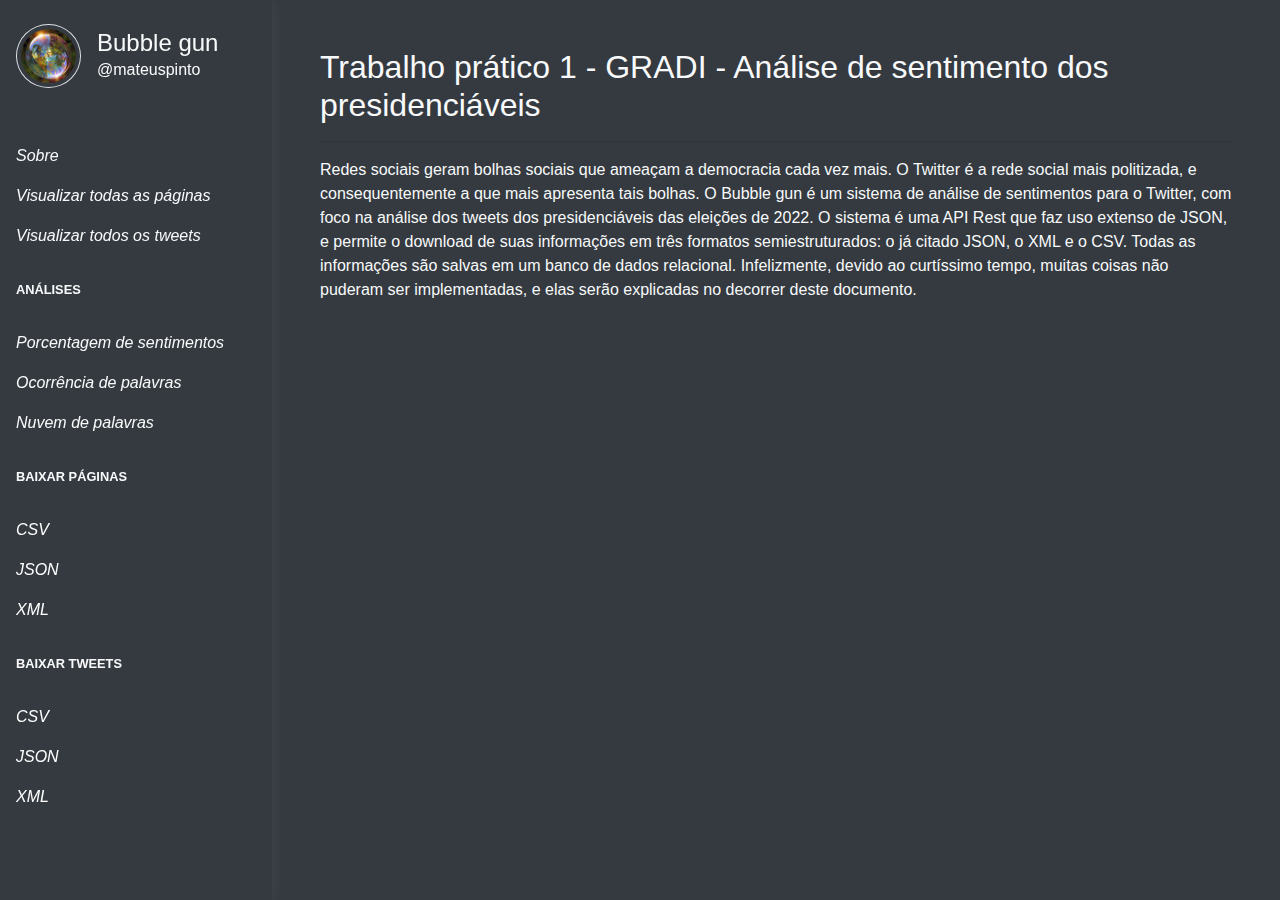
<file: frontend/index.html>
<!DOCTYPE html>
<html lang="pt-BR">
	<head>
		<meta charset="utf-8" />
		<meta
			name="viewport"
			content="width=device-width, initial-scale=1, shrink-to-fit=no"
		/>
		<link
			rel="stylesheet"
			href="lib/bootstrap-4.6.0-dist/css/bootstrap.min.css"
		/>
		<link rel="stylesheet" href="css/sidebar.css" />
		<link rel="stylesheet" href="css/fix_a.css" />
		<link rel="icon" href="favicon.ico" />

		<title>Bubble gun</title>
	</head>

	<body class="bg-dark text-light" style="height: 100%">
		<div class="vertical-nav bg-dark" id="sidebar">
			<div class="py-4 px-3 mb-4">
				<div class="media d-flex align-items-center">
					<img
						src="svg/bubble.jpg"
						alt="..."
						width="65"
						height="65"
						class="mr-3 rounded-circle img-thumbnail bg-dark"
					/>
					<div class="media-body bg-dark">
						<h4 class="m-0">Bubble gun</h4>
						<a href="https://gitlab.com/mateuspinto" target="_blank">
							<p class="font-weight-light mb-0 text-light">@mateuspinto</p>
						</a>
					</div>
				</div>
			</div>

			<ul class="nav flex-column bg-dark mb-0">
				<li
					class="nav-item nav-link font-italic hand-link sidebar-hide"
					id="link-about"
				>
					Sobre
				</li>

				<li
					class="nav-item nav-link font-italic hand-link sidebar-hide"
					id="view-all-pages"
				>
					Visualizar todas as páginas
				</li>

				<li
					class="nav-item nav-link font-italic hand-link sidebar-hide"
					id="view-all-tweets"
				>
					Visualizar todos os tweets
				</li>

				<p class="font-weight-bold text-uppercase px-3 small py-4 mb-0">
					Análises
				</p>

				<li
					class="nav-item nav-link font-italic hand-link sidebar-hide"
					id="percentage"
				>
					Porcentagem de sentimentos
				</li>

				<li
					class="nav-item nav-link font-italic hand-link sidebar-hide"
					id="word-ocurrence"
				>
					Ocorrência de palavras
				</li>

				<li
					class="nav-item nav-link font-italic hand-link sidebar-hide"
					id="wordcloud"
				>
					Nuvem de palavras
				</li>

				<p class="font-weight-bold text-uppercase px-3 small py-4 mb-0">
					Baixar páginas
				</p>
				<a href="http://localhost:8080/csv/all_pages">
					<li
						class="nav-item nav-link font-italic hand-link sidebar-hide"
						id="bissection"
					>
						CSV
					</li>
				</a>
				<a href="http://localhost:8080/json/all_pages">
					<li
						class="nav-item nav-link font-italic hand-link sidebar-hide"
						id="bissection"
					>
						JSON
					</li>
				</a>
				<a href="http://localhost:8080/xml/all_pages">
					<li
						class="nav-item nav-link font-italic hand-link sidebar-hide"
						id="bissection"
					>
						XML
					</li>
				</a>

				<p class="font-weight-bold text-uppercase px-3 small py-4 mb-0">
					Baixar tweets
				</p>
				<a href="http://localhost:8080/csv/all_tweets">
					<li
						class="nav-item nav-link font-italic hand-link sidebar-hide"
						id="bissection"
					>
						CSV
					</li>
				</a>
				<a href="http://localhost:8080/json/all_tweets">
					<li
						class="nav-item nav-link font-italic hand-link sidebar-hide"
						id="bissection"
					>
						JSON
					</li>
				</a>
				<a href="http://localhost:8080/xml/all_tweets">
					<li
						class="nav-item nav-link font-italic hand-link sidebar-hide"
						id="bissection"
					>
						XML
					</li>
				</a>
			</ul>
		</div>

		<div class="page-content p-5" id="content">
			<button type="button" class="btn btn-warning" id="sidebar-show">
				<img src="svg/sidebar-icon.svg" width="30" height="30" />
			</button>
			<div id="page" class="sidebar-hide" style="height: 100%"></div>
		</div>

		<script src="lib/jquerry-3.6.0/jquery-3.6.0.min.js"></script>
		<script src="lib/bootstrap-4.6.0-dist/js/bootstrap.bundle.min.js"></script>
		<script>
			const openAbout = () => $("#page").load("html/about.html");

			$(document).ready(openAbout);

			$("#link-about").click(openAbout);

			$("#view-all-tweets").click(() =>
				$("#page").load("html/view_all_tweets.html")
			);

			$("#view-all-pages").click(() =>
				$("#page").load("html/view_all_pages.html")
			);

			$("#percentage").click(() => $("#page").load("html/percentage.html"));

			$("#word-ocurrence").click(() =>
				$("#page").load("html/word_ocurrence.html")
			);

			$("#wordcloud").click(() => $("#page").load("html/wordcloud.html"));

			// $("#bin-dec-float").click(() =>
			// 	$("#page").load("html/bin-dec/float.html")
			// );

			$("#sidebar-show").click(function () {
				$("#sidebar").toggleClass("active", true);
				$("#content").toggleClass("active", true);
			});
			$(".sidebar-hide").click(function () {
				$("#sidebar").toggleClass("active", false);
				$("#content").toggleClass("active", false);
			});
		</script>
	</body>
</html>
</file>
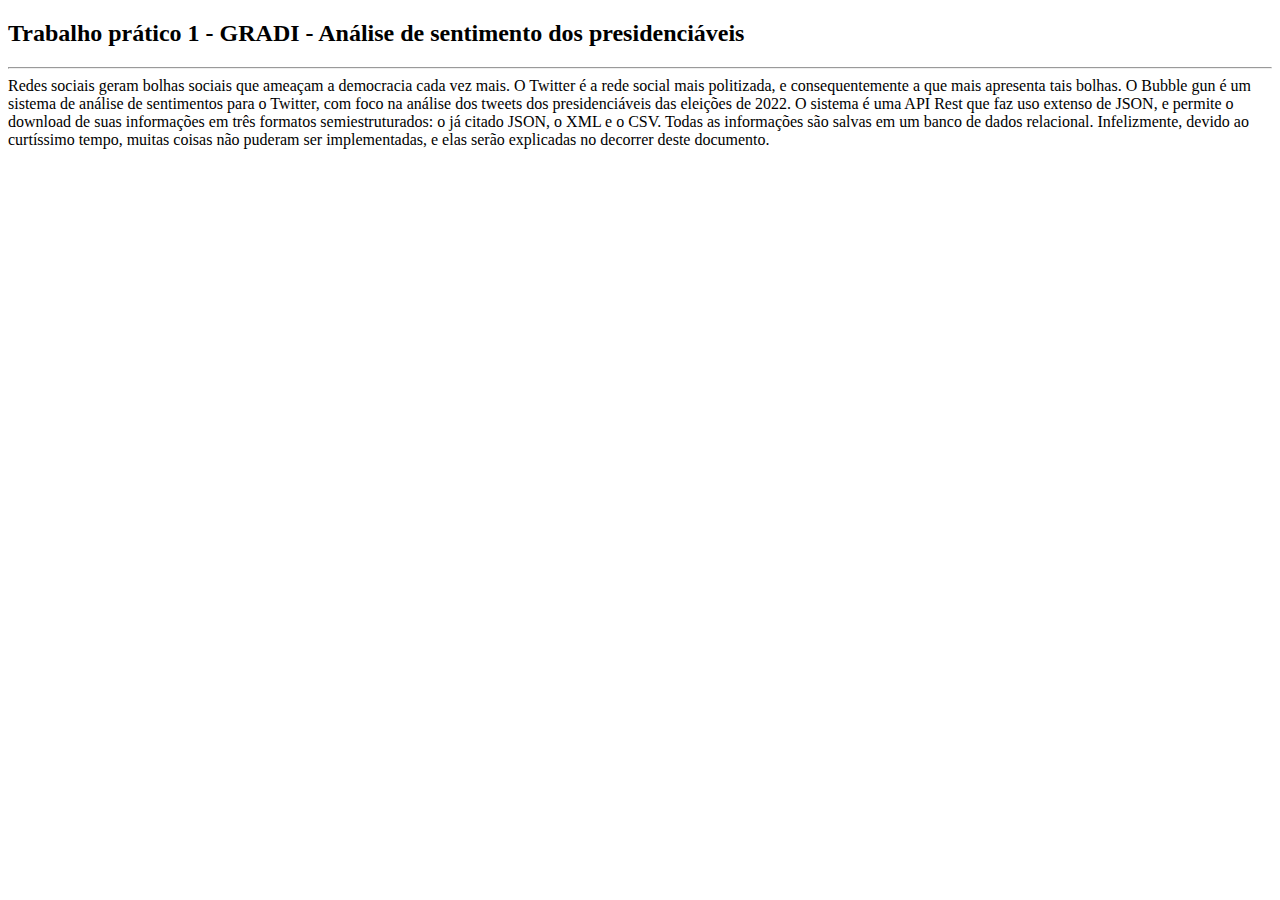
<file: frontend/html/about.html>
<!DOCTYPE html>
<html lang="pt-BR">
	<body>
		<h2>
			Trabalho prático 1 - GRADI - Análise de sentimento dos presidenciáveis
		</h2>

		<hr />

		Redes sociais geram bolhas sociais que ameaçam a democracia cada vez mais. O
		Twitter é a rede social mais politizada, e consequentemente a que mais
		apresenta tais bolhas. O Bubble gun é um sistema de análise de sentimentos
		para o Twitter, com foco na análise dos tweets dos presidenciáveis das
		eleições de 2022. O sistema é uma API Rest que faz uso extenso de JSON, e
		permite o download de suas informações em três formatos semiestruturados: o
		já citado JSON, o XML e o CSV. Todas as informações são salvas em um banco
		de dados relacional. Infelizmente, devido ao curtíssimo tempo, muitas coisas
		não puderam ser implementadas, e elas serão explicadas no decorrer deste
		documento.
	</body>
</html>
</file>
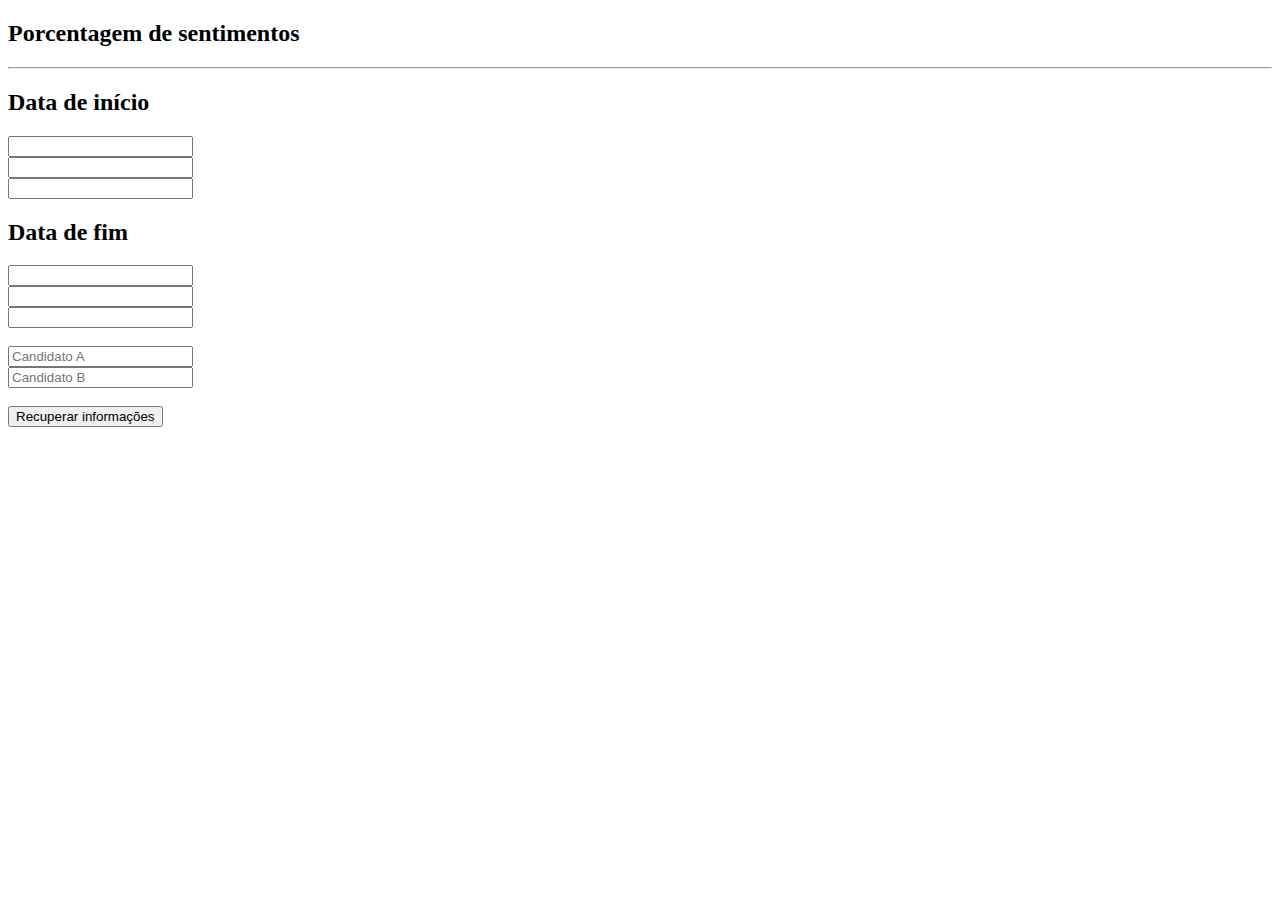
<file: frontend/html/percentage.html>
<!DOCTYPE html>
<html lang="pt-BR">
	<body id="body">
		<h2>Porcentagem de sentimentos</h2>

		<hr />

		<div class="container">
			<div class="row">
				<div class="col-md-auto">
					<h2>Data de início</h2>
				</div>
				<div class="col-sm">
					<input
						class="form-control form-control-lg"
						type="number"
						id="start_day"
					/>
				</div>
				<div class="col-sm">
					<input
						class="form-control form-control-lg"
						type="number"
						id="start_month"
					/>
				</div>
				<div class="col-sm">
					<input
						class="form-control form-control-lg"
						type="number"
						id="start_year"
					/>
				</div>
				<div class="col-md-auto">
					<h2>Data de fim</h2>
				</div>
				<div class="col-sm">
					<input
						class="form-control form-control-lg"
						type="number"
						id="end_day"
					/>
				</div>
				<div class="col-sm">
					<input
						class="form-control form-control-lg"
						type="number"
						id="end_month"
					/>
				</div>
				<div class="col-sm">
					<input
						class="form-control form-control-lg"
						type="number"
						id="end_year"
					/>
				</div>
			</div>

			<br />

			<div class="row">
				<div class="col-sm">
					<input
						class="form-control form-control-lg"
						type="text"
						placeholder="Candidato A"
						id="candidate_0"
					/>
				</div>
				<div class="col-sm">
					<input
						class="form-control form-control-lg"
						type="text"
						placeholder="Candidato B"
						id="candidate_1"
					/>
				</div>
			</div>

			<br />
			<div class="col text-center">
				<button type="button" class="btn btn-primary btn-lg" id="button">
					Recuperar informações
				</button>
			</div>
		</div>

		<div id="content_under"></div>
	</body>

	<script>
		$("#button").click(function () {
			let html = "";

			let form_data = {
				start_day: $("#start_day").val(),
				start_month: $("#start_month").val(),
				start_year: $("#start_year").val(),
				end_day: $("#end_day").val(),
				end_month: $("#end_month").val(),
				end_year: $("#end_year").val(),
				userid: $("#candidate_0").val(),
			};

			$.ajax({
				url: "http://localhost:8080/positive_feeling_percentage",
				type: "POST",
				data: form_data,
			})
				.done(function (result) {
					const e = result["response"];
					html +=
						"<h4> " +
						$("#candidate_0").val() +
						" </h4>" +
						"<br>" +
						"<b>Tweets positivos : </b>" +
						e["positive_percentage"] +
						" % <br> <b>Tweets neutros : </b>" +
						e["neutral_percentage"] +
						" % <br> <b>Tweets negativos : </b>" +
						e["negative_percentage"] +
						" %";
				})
				.fail(function (jqXHR, textStatus) {
					console.log("Request failed: " + textStatus);
				})
				.always();

			form_data = {
				start_day: $("#start_day").val(),
				start_month: $("#start_month").val(),
				start_year: $("#start_year").val(),
				end_day: $("#end_day").val(),
				end_month: $("#end_month").val(),
				end_year: $("#end_year").val(),
				userid: $("#candidate_1").val(),
			};

			$.ajax({
				url: "http://localhost:8080/positive_feeling_percentage",
				type: "POST",
				data: form_data,
			})
				.done(function (result) {
					const e = result["response"];
					html +=
						"<br> <br> <br> <h4> " +
						$("#candidate_1").val() +
						" </h4>" +
						"<br>" +
						"<b>Tweets positivos : </b>" +
						e["positive_percentage"] +
						" % <br> <b>Tweets neutros : </b>" +
						e["neutral_percentage"] +
						" % <br> <b>Tweets negativos : </b>" +
						e["negative_percentage"] +
						" %";

					$("#content_under").html(html);
				})
				.fail(function (jqXHR, textStatus) {
					console.log("Request failed: " + textStatus);
				})
				.always();
		});
	</script>
</html>
</file>
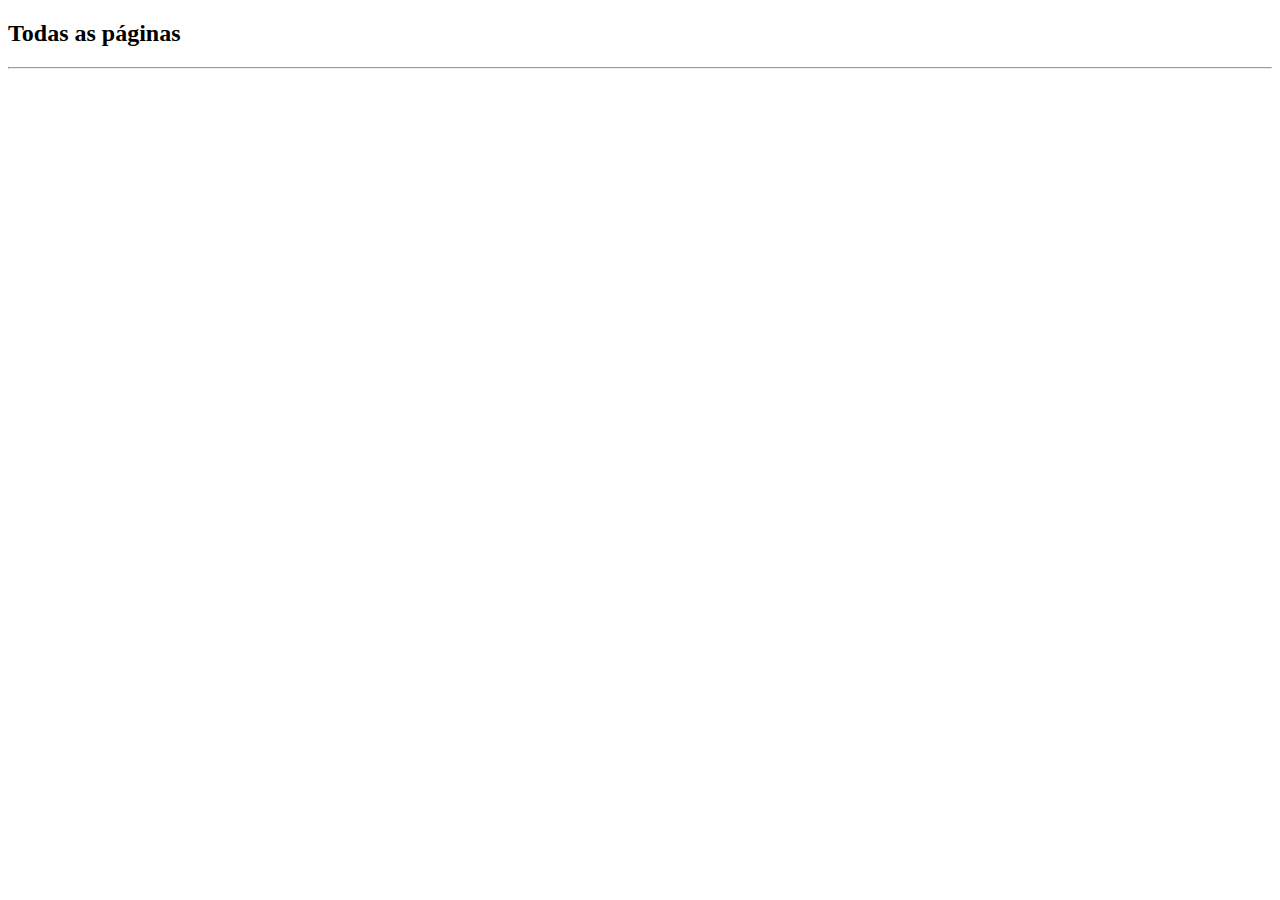
<file: frontend/html/view_all_pages.html>
<!DOCTYPE html>
<html lang="pt-BR">
	<body id="body">
		<h2>Todas as páginas</h2>

		<hr />

		<div id="tweets"></div>
	</body>

	<script src="../lib/jquerry-3.6.0/jquery-3.6.0.min.js"></script>
	<script src="../lib/bootstrap-4.6.0-dist/js/bootstrap.bundle.min.js"></script>
	<script>
		$(document).ready(function () {
			$.ajax({
				url: "http://localhost:8080/view/page",
				type: "POST",
			})
				.done(function (result) {
					let html = "";
					result["response"]["pages"].forEach((e) => {
						html +=
							"<h4> (" +
							e["userid"] +
							") " +
							e["username"] +
							" - " +
							e["followers"] +
							" seguidores</h4><br><br>";
					});
					$("#tweets").html(html);
				})
				.fail(function (jqXHR, textStatus) {
					console.log("Request failed: " + textStatus);
				})
				.always();
		});
	</script>
</html>
</file>
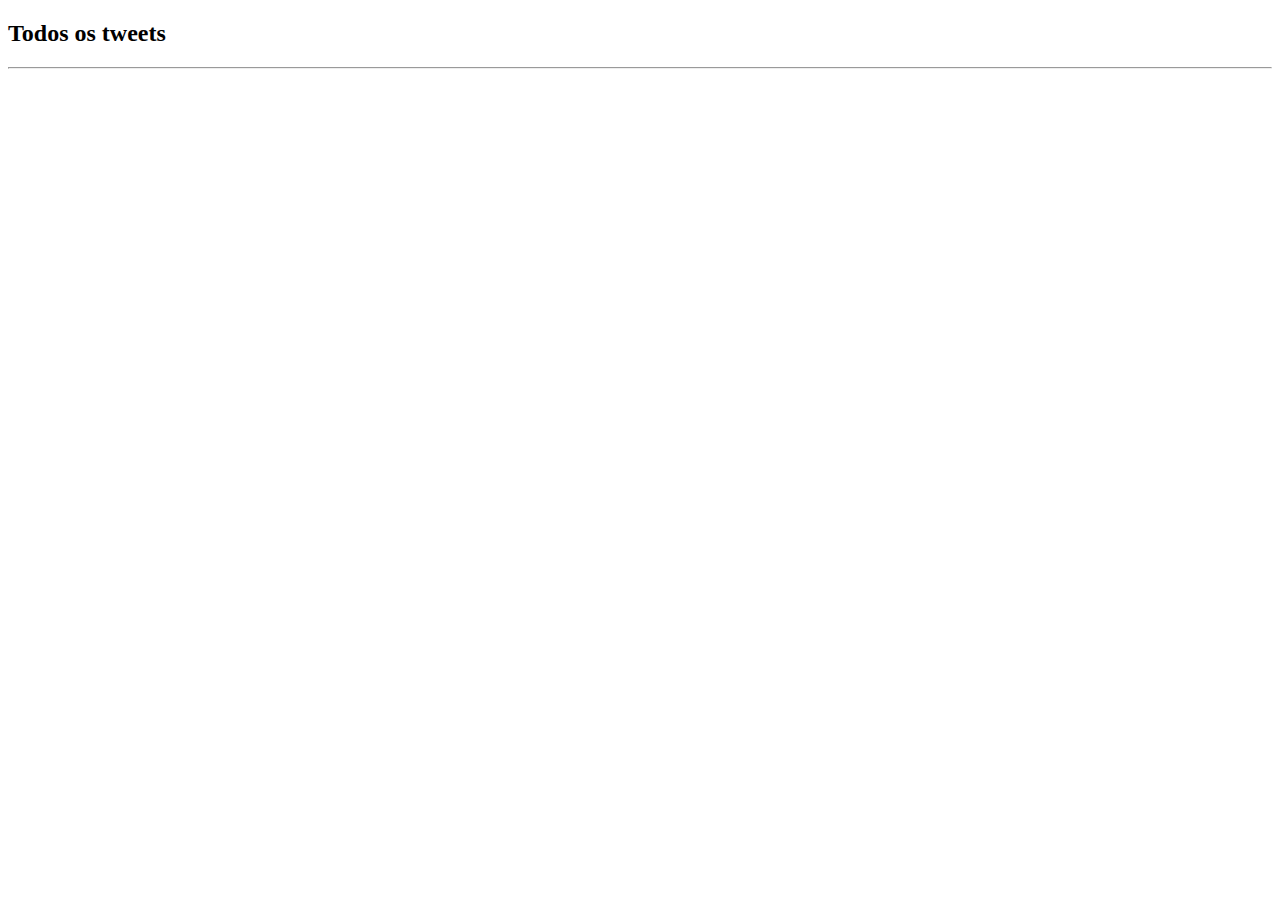
<file: frontend/html/view_all_tweets.html>
<!DOCTYPE html>
<html lang="pt-BR">
	<body id="body">
		<h2>Todos os tweets</h2>

		<hr />

		<div id="tweets"></div>
	</body>

	<script>
		$(document).ready(function () {
			$.ajax({
				url: "http://localhost:8080/view/tweet",
				type: "POST",
			})
				.done(function (result) {
					html = "";
					result["response"]["tweets"].forEach((e) => {
						html +=
							"<h4> (" +
							e["positive_feeling"] +
							") " +
							e["userid"] +
							" - " +
							e["date_day"] +
							"/" +
							e["date_month"] +
							"/" +
							e["date_year"] +
							"</h4>" +
							e["text"] +
							"<br><br>";
					});
					$("#tweets").html(html);
				})
				.fail(function (jqXHR, textStatus) {
					console.log("Request failed: " + textStatus);
				})
				.always();
		});
	</script>
</html>
</file>
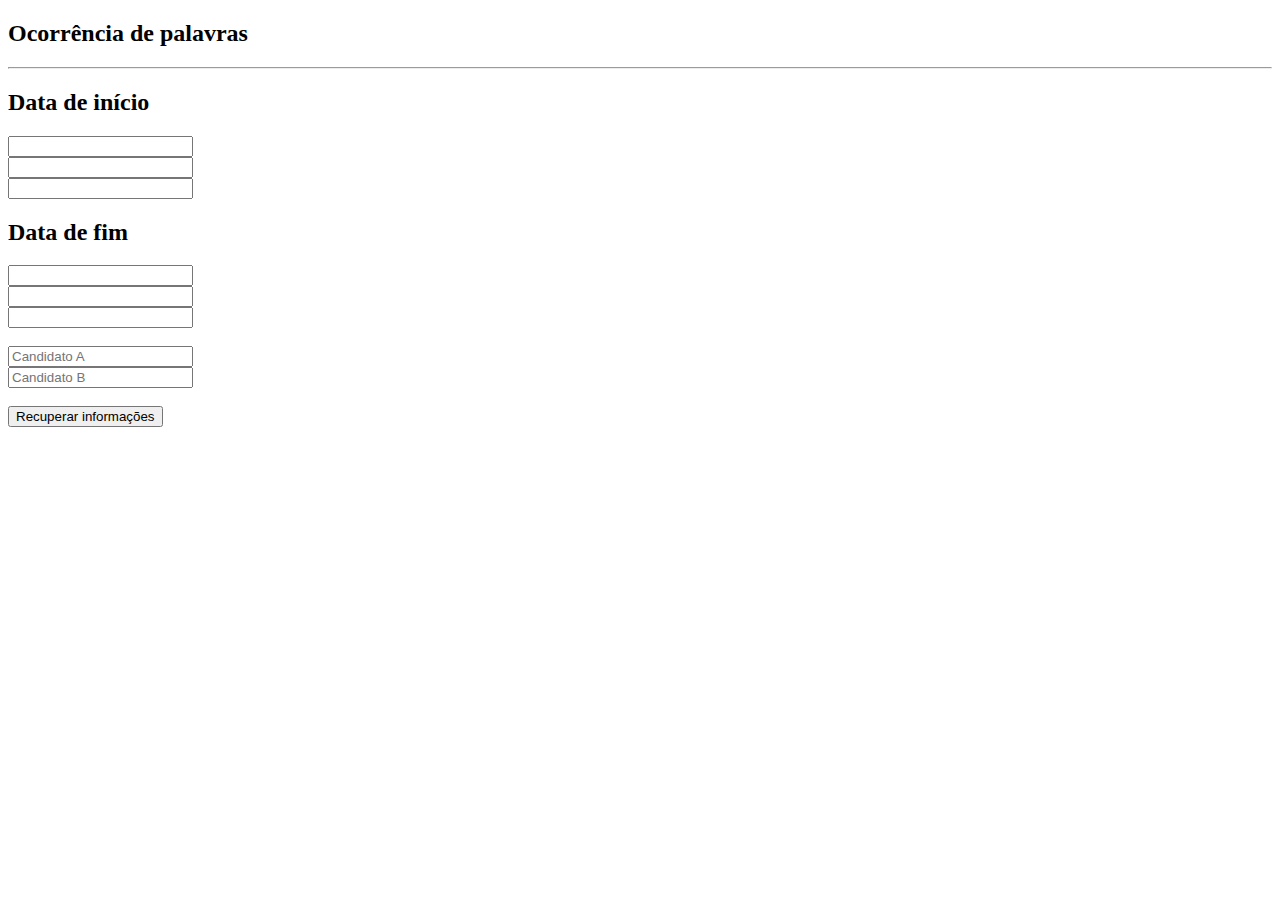
<file: frontend/html/word_ocurrence.html>
<!DOCTYPE html>
<html lang="pt-BR">
	<body id="body">
		<h2>Ocorrência de palavras</h2>

		<hr />

		<div class="container">
			<div class="row">
				<div class="col-md-auto">
					<h2>Data de início</h2>
				</div>
				<div class="col-sm">
					<input
						class="form-control form-control-lg"
						type="number"
						id="start_day"
					/>
				</div>
				<div class="col-sm">
					<input
						class="form-control form-control-lg"
						type="number"
						id="start_month"
					/>
				</div>
				<div class="col-sm">
					<input
						class="form-control form-control-lg"
						type="number"
						id="start_year"
					/>
				</div>
				<div class="col-md-auto">
					<h2>Data de fim</h2>
				</div>
				<div class="col-sm">
					<input
						class="form-control form-control-lg"
						type="number"
						id="end_day"
					/>
				</div>
				<div class="col-sm">
					<input
						class="form-control form-control-lg"
						type="number"
						id="end_month"
					/>
				</div>
				<div class="col-sm">
					<input
						class="form-control form-control-lg"
						type="number"
						id="end_year"
					/>
				</div>
			</div>

			<br />

			<div class="row">
				<div class="col-sm">
					<input
						class="form-control form-control-lg"
						type="text"
						placeholder="Candidato A"
						id="candidate_0"
					/>
				</div>
				<div class="col-sm">
					<input
						class="form-control form-control-lg"
						type="text"
						placeholder="Candidato B"
						id="candidate_1"
					/>
				</div>
			</div>

			<br />
			<div class="col text-center">
				<button type="button" class="btn btn-primary btn-lg" id="button">
					Recuperar informações
				</button>
			</div>
		</div>

		<div id="content_under"></div>
	</body>

	<script>
		$("#button").click(function () {
			let html = "";

			let form_data = {
				start_day: $("#start_day").val(),
				start_month: $("#start_month").val(),
				start_year: $("#start_year").val(),
				end_day: $("#end_day").val(),
				end_month: $("#end_month").val(),
				end_year: $("#end_year").val(),
				userid: $("#candidate_0").val(),
			};

			$.ajax({
				url: "http://localhost:8080/word_ocurrence",
				type: "POST",
				data: form_data,
			})
				.done(function (result) {
					html += "<h4> " + $("#candidate_0").val() + " </h4> <br><br>";

					result["response"]["word_ocurrence"].forEach((e) => {
						html += e["word"] + " - " + e["ocurrences"] + "<br>";
					});

					html += "<br><hr><br>";
				})
				.fail(function (jqXHR, textStatus) {
					console.log("Request failed: " + textStatus);
				})
				.always();

			form_data = {
				start_day: $("#start_day").val(),
				start_month: $("#start_month").val(),
				start_year: $("#start_year").val(),
				end_day: $("#end_day").val(),
				end_month: $("#end_month").val(),
				end_year: $("#end_year").val(),
				userid: $("#candidate_1").val(),
			};

			$.ajax({
				url: "http://localhost:8080/word_ocurrence",
				type: "POST",
				data: form_data,
			})
				.done(function (result) {
					html += "<h4> " + $("#candidate_1").val() + " </h4> <br><br>";

					result["response"]["word_ocurrence"].forEach((e) => {
						html += e["word"] + " - " + e["ocurrences"] + "<br>";
					});

					html += "<br><hr><br>";

					$("#content_under").html(html);
				})
				.fail(function (jqXHR, textStatus) {
					console.log("Request failed: " + textStatus);
				})
				.always();
		});
	</script>
</html>
</file>
<file: frontend/css/sidebar.css>
#sidebar {
	min-width: 17rem;
	width: 17rem;
	height: 100%;
	position: fixed;
	top: 0;
	left: 0;
	box-shadow: 3px 3px 10px rgba(255, 255, 255, 0.05);
	overflow: auto;
	z-index: 50;
}

#content {
	width: calc(100% - 17rem);
	margin-left: 17rem;
}

#sidebar-show {
	display: none;
}

#sidebar-hide {
	display: none;
}

@media (max-width: 768px) {
	#sidebar-show {
		display: block;
	}
	#sidebar-hide {
		display: block;
	}
	#sidebar {
		display: none;
	}
	#content {
		width: 100%;
		margin-left: 0;
		height: 100vh;
		overflow: auto;
	}
	#sidebar.active {
		display: block;
	}
	#content.active {
		overflow: hidden;
	}
}

.hand-link {
	cursor: pointer;
}

.hand-link:hover {
	background-color: rgba(197, 20, 251, 0.5);
}
</file>
<file: frontend/css/fix_a.css>
a {
	text-decoration: none;
	color: white;
}

a:hover {
	text-decoration: none;
	color: white;
}
</file>
